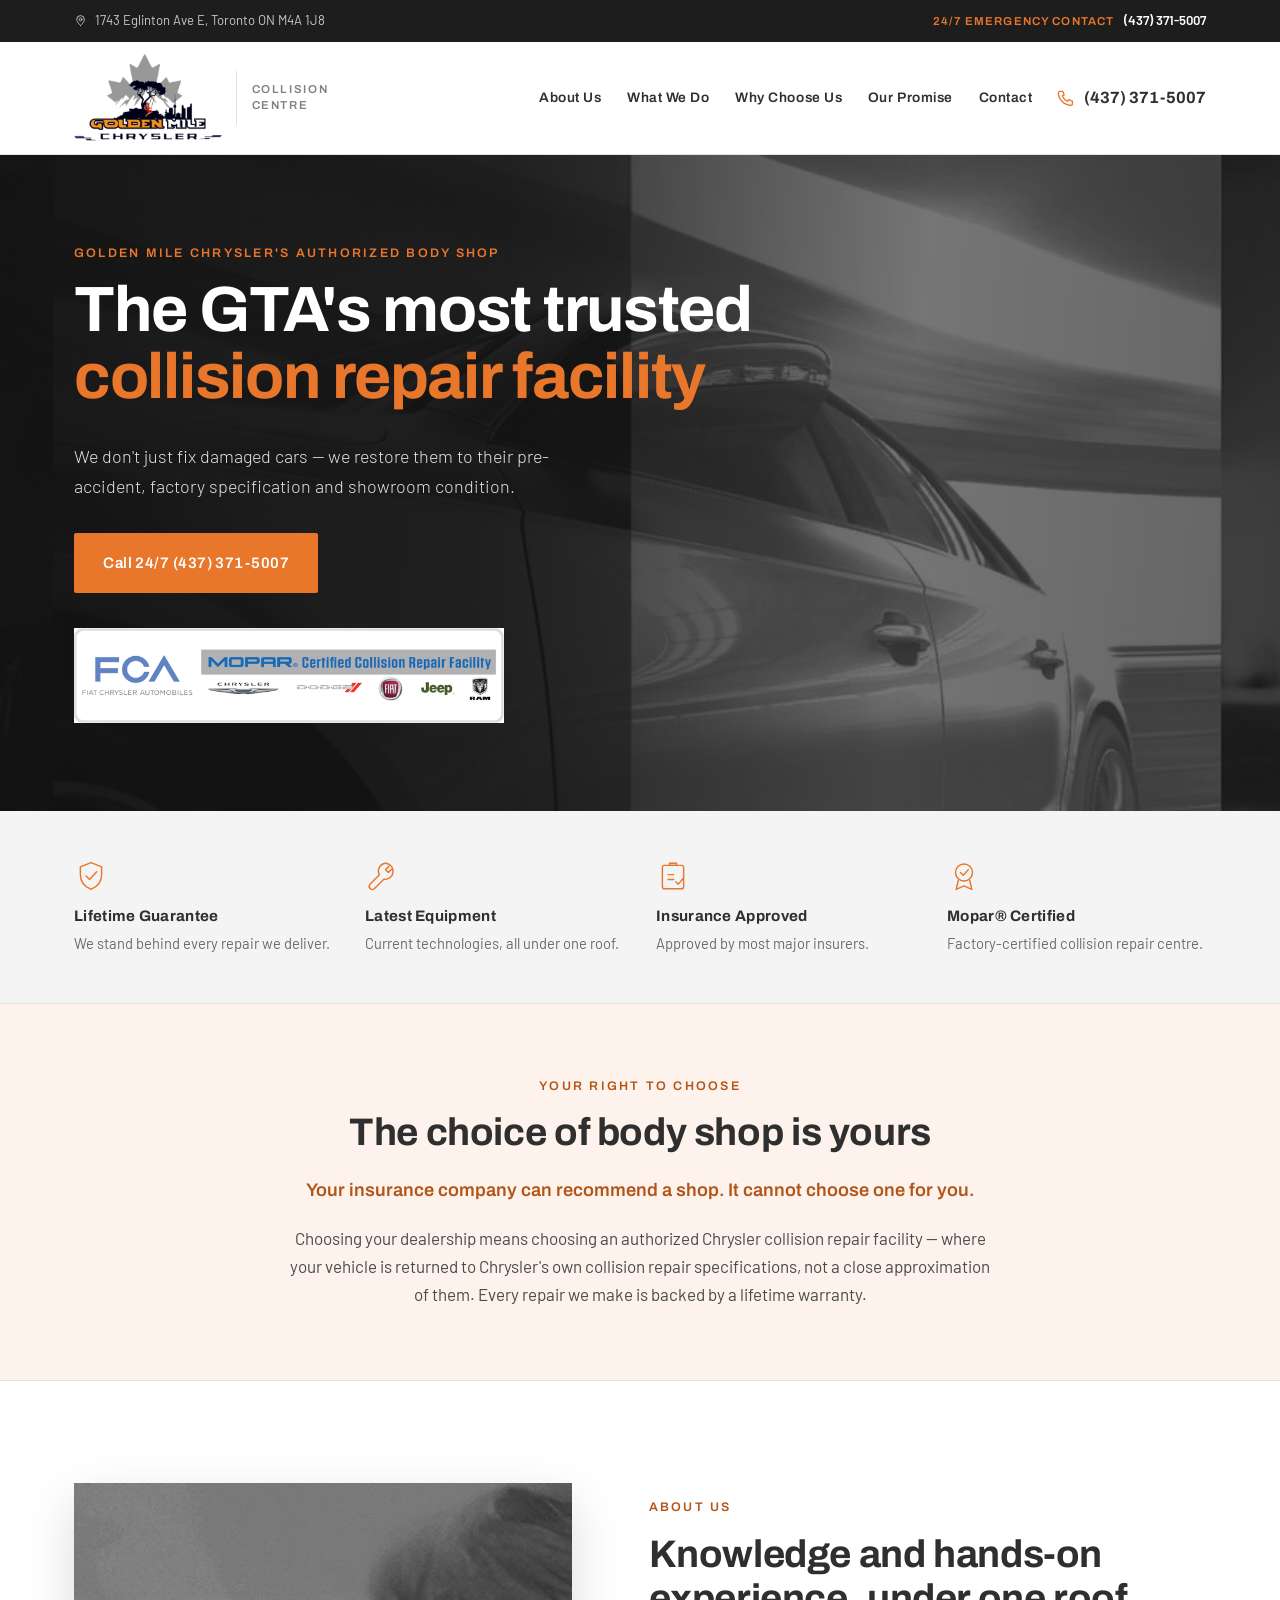
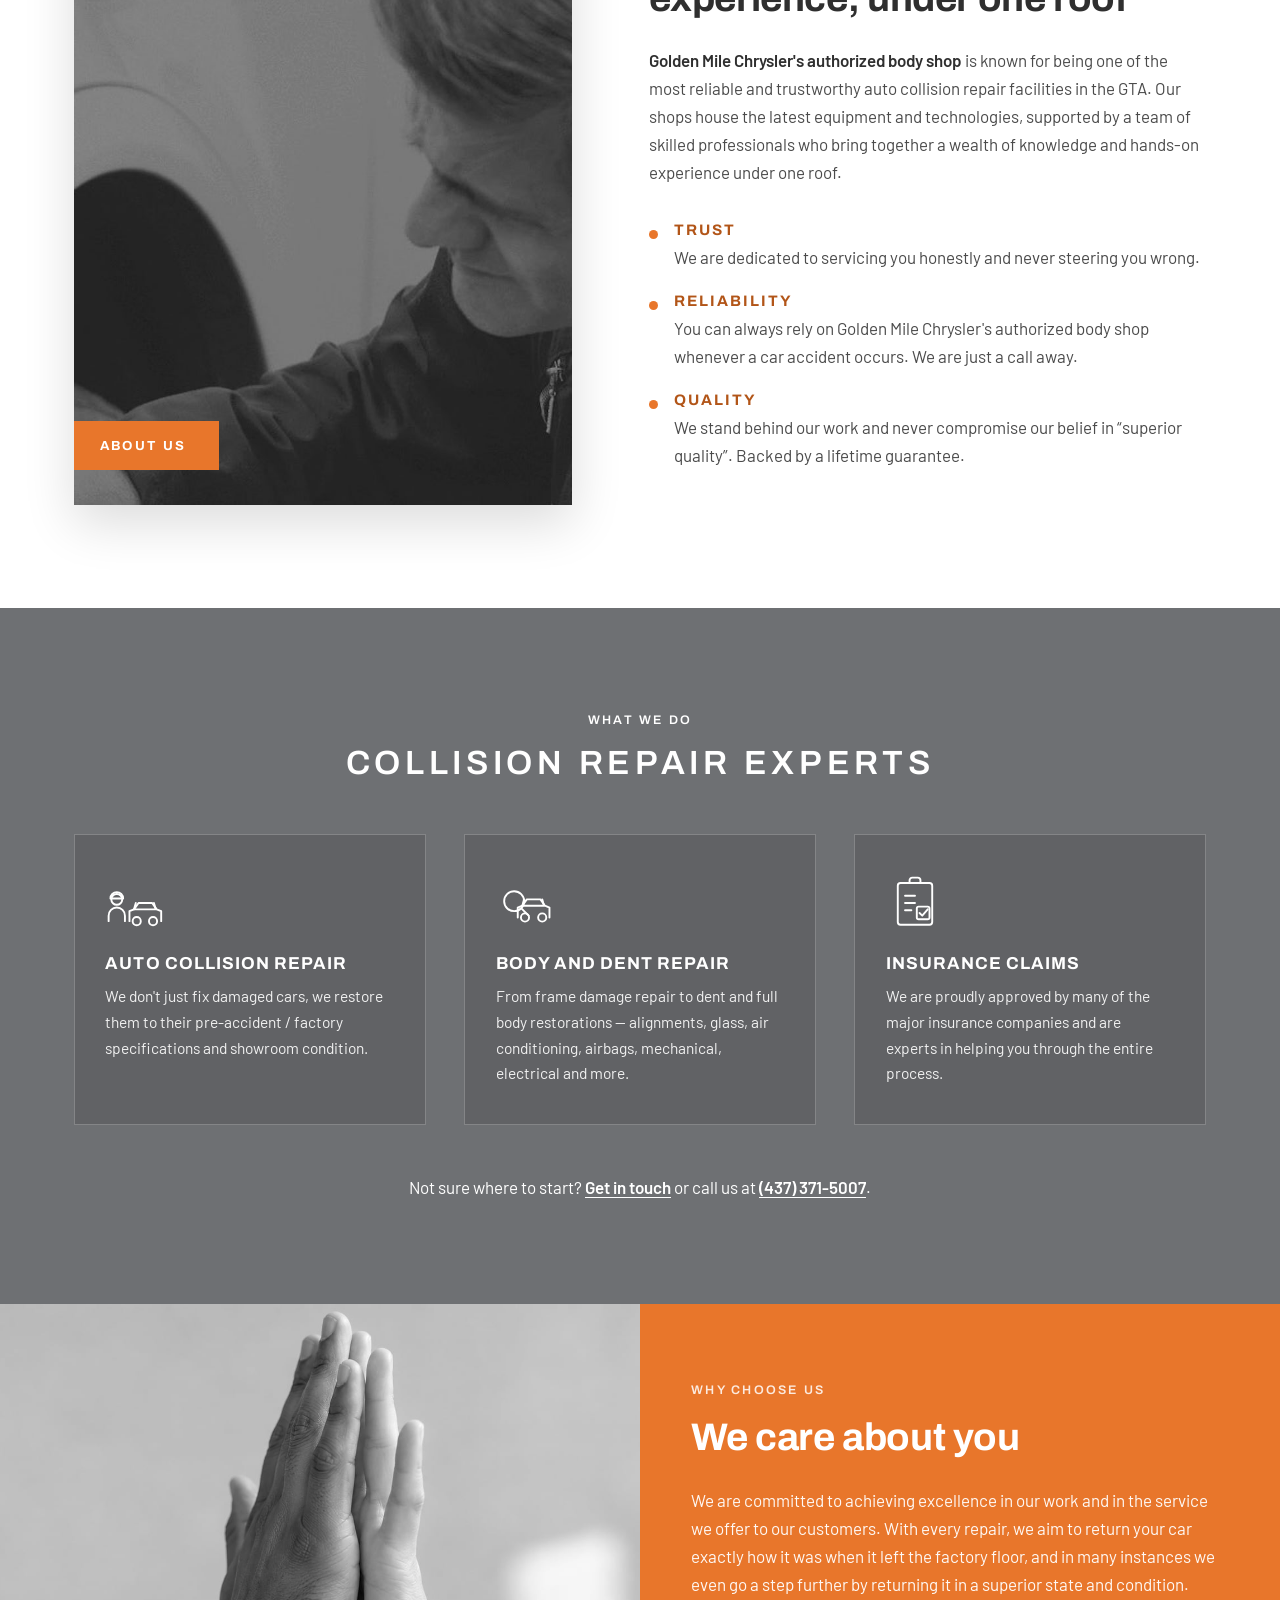
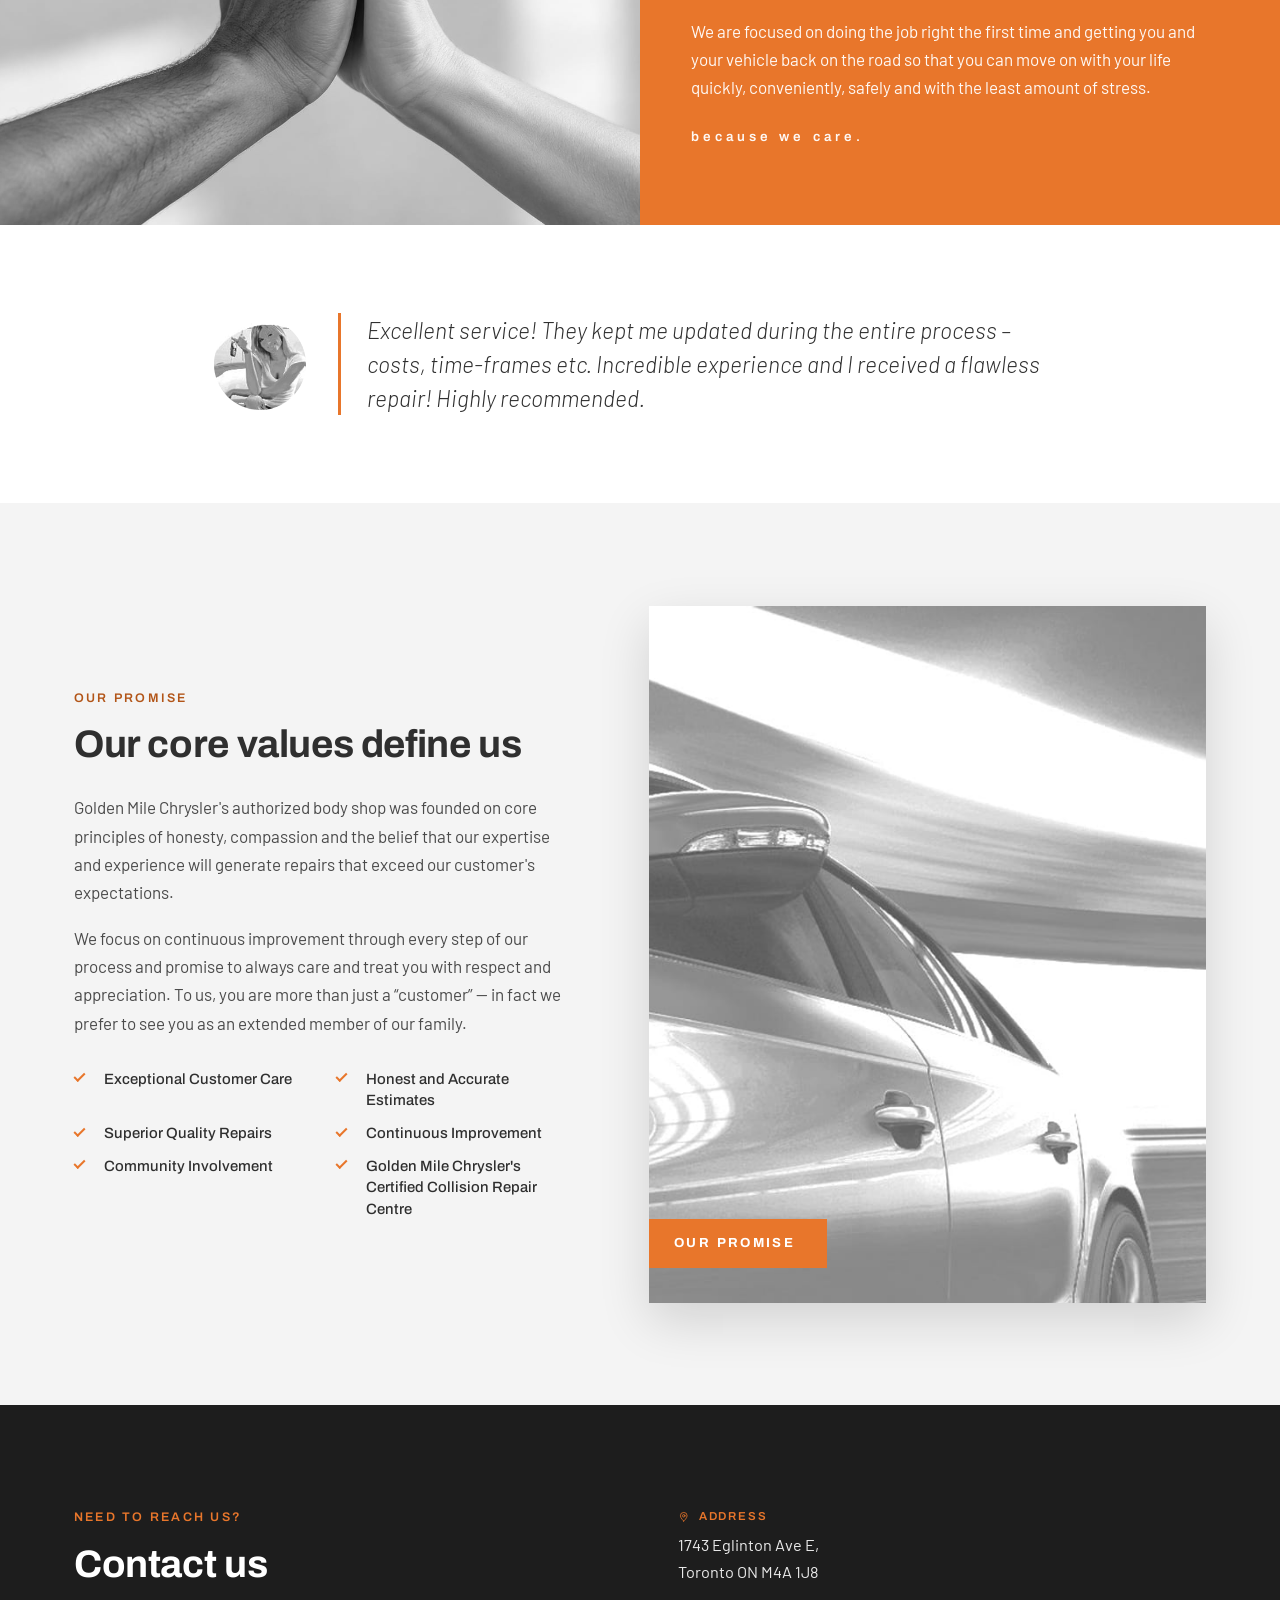
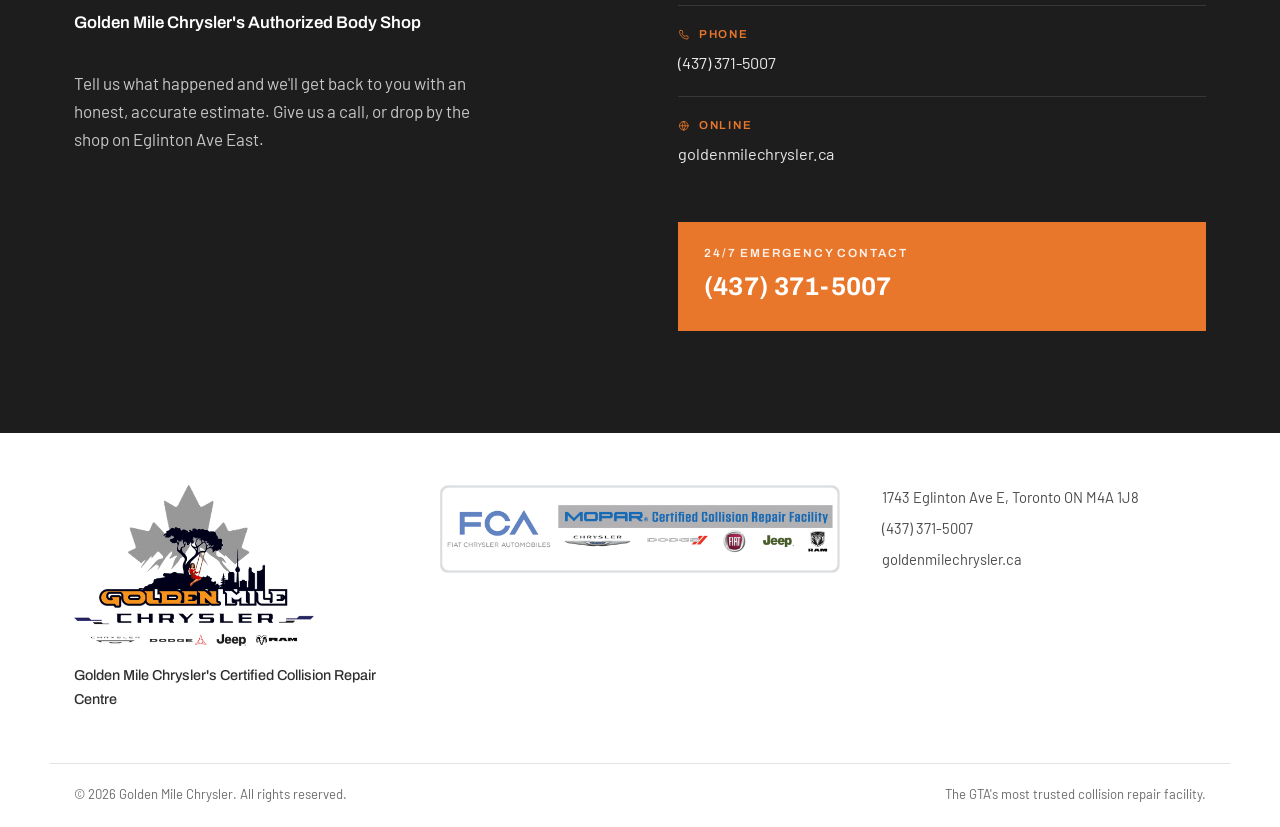
<file: index.html>
<!doctype html>
<html lang="en">
<head>
<meta charset="utf-8">
<meta name="viewport" content="width=device-width, initial-scale=1">
<title>Collision Centre | Golden Mile Chrysler's Authorized Body Shop</title>
<meta name="description" content="Golden Mile Chrysler's authorized body shop — the GTA's most trusted collision repair facility. Mopar Certified. Auto collision repair, body and dent repair and insurance claims, backed by a lifetime guarantee.">
<link rel="icon" href="data:image/svg+xml,%3Csvg xmlns='http://www.w3.org/2000/svg' viewBox='0 0 32 32'%3E%3Crect width='32' height='32' fill='%23e8762b'/%3E%3Ctext x='16' y='23' font-family='Arial,Helvetica,sans-serif' font-size='18' font-weight='bold' fill='%23fff' text-anchor='middle'%3EG%3C/text%3E%3C/svg%3E">
<link rel="preconnect" href="https://fonts.googleapis.com">
<link rel="preconnect" href="https://fonts.gstatic.com" crossorigin>
<link href="https://fonts.googleapis.com/css2?family=Archivo:wght@500;600;700&family=Barlow:wght@300;400;500;600&display=swap" rel="stylesheet">
<link rel="stylesheet" href="styles.css">
</head>
<body>

<a class="skip" href="#main">Skip to content</a>

<!-- ================= UTILITY BAR ================= -->
<div class="utility">
  <div class="wrap utility__inner">
    <p class="utility__addr">
      <svg class="i" viewBox="0 0 24 24" aria-hidden="true"><path d="M12 21s7-6.2 7-11a7 7 0 1 0-14 0c0 4.8 7 11 7 11z"/><circle cx="12" cy="10" r="2.6"/></svg>
      1743 Eglinton Ave E, Toronto ON M4A 1J8
    </p>
    <p class="utility__emg">
      <span class="utility__label">24/7 Emergency Contact</span>
      <a href="tel:+14373715007">(437) 371-5007</a>
    </p>
  </div>
</div>

<!-- ================= HEADER ================= -->
<header class="header">
  <div class="wrap header__inner">
    <a class="brand" href="#main">
      <img class="brand__logo" src="assets/logo-gmc.png" alt="Golden Mile Chrysler" width="420" height="250">
      <span class="brand__rule" aria-hidden="true"></span>
      <span class="brand__unit">Collision<br>Centre</span>
    </a>

    <input type="checkbox" id="navtoggle" class="navtoggle">
    <label for="navtoggle" class="burger" aria-label="Toggle navigation">
      <span></span><span></span><span></span>
    </label>

    <nav class="nav" aria-label="Primary">
      <a href="#about">About Us</a>
      <a href="#services">What We Do</a>
      <a href="#care">Why Choose Us</a>
      <a href="#promise">Our Promise</a>
      <a href="#contact">Contact</a>
    </nav>

    <a class="header__tel" href="tel:+14373715007">
      <svg class="i" viewBox="0 0 24 24" aria-hidden="true"><path d="M5 3h3.6l1.8 4.5-2.3 1.6a12.5 12.5 0 0 0 6.8 6.8l1.6-2.3L21 15.4V19a2 2 0 0 1-2.2 2A16.8 16.8 0 0 1 3 5.2 2 2 0 0 1 5 3z"/></svg>
      <span>(437) 371-5007</span>
    </a>
  </div>
</header>

<main id="main">

<!-- ================= HERO ================= -->
<section class="hero">
  <img class="hero__img" src="assets/hero-collage.jpg" alt="Collision repair technicians inspecting panel damage and a repaired vehicle on the road" width="2400" height="440">
  <div class="hero__scrim"></div>
  <div class="wrap hero__inner">
    <p class="eyebrow eyebrow--light">Golden Mile Chrysler's Authorized Body Shop</p>
    <h1 class="hero__title">The GTA's most trusted<br><span>collision repair facility</span></h1>
    <p class="hero__lede">We don't just fix damaged cars &mdash; we restore them to their pre-accident, factory specification and showroom condition.</p>
    <div class="hero__actions">
      <a class="btn btn--primary" href="tel:+14373715007">Call 24/7 (437) 371-5007</a>
    </div>
    <p class="hero__cert"><img src="assets/mopar-certified.png" alt="FCA &mdash; Mopar&reg; Certified Collision Repair Facility (Chrysler, Dodge, Fiat, Jeep, Ram)" width="1400" height="310"></p>
  </div>
</section>

<!-- ================= TRUST STRIP ================= -->
<section class="trust" aria-label="Why customers choose us">
  <div class="wrap trust__grid">
    <div class="trust__item">
      <svg class="trust__i" viewBox="0 0 48 48" aria-hidden="true"><path d="M24 5l15 6v11c0 10-6.4 17.4-15 21-8.6-3.6-15-11-15-21V11z"/><path d="M17 24l5 5 10-11"/></svg>
      <h3>Lifetime Guarantee</h3>
      <p>We stand behind every repair we deliver.</p>
    </div>
    <div class="trust__item">
      <svg class="trust__i" viewBox="0 0 48 48" aria-hidden="true"><path d="M30 6a11 11 0 0 0-9.6 16.4L7 35.8a4.4 4.4 0 0 0 6.2 6.2l13.4-13.4A11 11 0 1 0 30 6z"/><path d="M34 10l-5 5 4 4 5-5"/></svg>
      <h3>Latest Equipment</h3>
      <p>Current technologies, all under one roof.</p>
    </div>
    <div class="trust__item">
      <svg class="trust__i" viewBox="0 0 48 48" aria-hidden="true"><rect x="9" y="9" width="30" height="33" rx="3"/><path d="M19 9V6h10v3z"/><path d="M17 22h8M17 29h8"/><path d="M28 32l3.5 3.5L38 28"/></svg>
      <h3>Insurance Approved</h3>
      <p>Approved by most major insurers.</p>
    </div>
    <div class="trust__item">
      <svg class="trust__i" viewBox="0 0 48 48" aria-hidden="true"><circle cx="24" cy="19" r="12"/><path d="M19 19l4 4 7-8"/><path d="M16 30l-3 13 11-5 11 5-3-13"/></svg>
      <h3>Mopar&reg; Certified</h3>
      <p>Factory-certified collision repair centre.</p>
    </div>
  </div>
</section>

<!-- ================= RIGHT TO CHOOSE ================= -->
<section class="choice" aria-labelledby="choice-h">
  <div class="wrap choice__inner">
    <p class="eyebrow">Your right to choose</p>
    <h2 id="choice-h">The choice of body shop is yours</h2>
    <p class="choice__lead">Your insurance company can recommend a shop. It cannot choose one for you.</p>
    <p>Choosing your dealership means choosing an authorized Chrysler collision repair facility &mdash; where your vehicle is returned to Chrysler's own collision repair specifications, not a close approximation of them. Every repair we make is backed by a lifetime warranty.</p>
  </div>
</section>

<!-- ================= ABOUT ================= -->
<section class="section" id="about">
  <div class="wrap split">
    <div class="split__media">
      <img src="assets/about-shop.jpg" alt="A body shop technician closely inspecting a repaired vehicle panel" width="760" height="950" loading="lazy">
      <span class="tag">About Us</span>
    </div>
    <div class="split__body">
      <p class="eyebrow">About Us</p>
      <h2>Knowledge and hands-on experience, under one roof</h2>
      <p class="lead"><strong>Golden Mile Chrysler's authorized body shop</strong> is known for being one of the most reliable and trustworthy auto collision repair facilities in the GTA. Our shops house the latest equipment and technologies, supported by a team of skilled professionals who bring together a wealth of knowledge and hands-on experience under one roof.</p>

      <ul class="pillars">
        <li>
          <h3>Trust</h3>
          <p>We are dedicated to servicing you honestly and never steering you wrong.</p>
        </li>
        <li>
          <h3>Reliability</h3>
          <p>You can always rely on Golden Mile Chrysler's authorized body shop whenever a car accident occurs. We are just a call away.</p>
        </li>
        <li>
          <h3>Quality</h3>
          <p>We stand behind our work and never compromise our belief in &ldquo;superior quality&rdquo;. Backed by a lifetime guarantee.</p>
        </li>
      </ul>
    </div>
  </div>
</section>

<!-- ================= SERVICES ================= -->
<section class="services" id="services">
  <div class="wrap">
    <p class="eyebrow eyebrow--light center">What We Do</p>
    <h2 class="services__title">Collision Repair Experts</h2>

    <div class="services__grid">
      <article class="svc">
        <svg class="svc__i" viewBox="0 0 64 64" aria-hidden="true">
          <circle cx="13" cy="28" r="6"/>
          <path d="M6 27h14a7 7 0 0 0-14 0z"/>
          <path d="M4 52v-6a9 9 0 0 1 18 0v6"/>
          <path d="M27 52V41l5-2 5-7h15l5 7 5 2v11"/>
          <circle cx="35" cy="52" r="4.5"/><circle cx="53" cy="52" r="4.5"/>
          <path d="M34 32l-2 7h24l-2-7"/>
        </svg>
        <h3>Auto Collision Repair</h3>
        <p>We don't just fix damaged cars, we restore them to their pre-accident / factory specifications and showroom condition.</p>
      </article>

      <article class="svc">
        <svg class="svc__i" viewBox="0 0 64 64" aria-hidden="true">
          <path d="M24 48V37l5-2 5-7h15l5 7 5 2v11"/>
          <circle cx="32" cy="48" r="4.5"/><circle cx="51" cy="48" r="4.5"/>
          <path d="M31 28l-2 7h24l-2-7"/>
          <circle cx="20" cy="30" r="11"/>
          <path d="M28 38l8 8"/>
        </svg>
        <h3>Body and Dent Repair</h3>
        <p>From frame damage repair to dent and full body restorations &mdash; alignments, glass, air conditioning, airbags, mechanical, electrical and more.</p>
      </article>

      <article class="svc">
        <svg class="svc__i" viewBox="0 0 64 64" aria-hidden="true">
          <rect x="13" y="10" width="38" height="46" rx="3"/>
          <path d="M26 10V7a3 3 0 0 1 3-3h6a3 3 0 0 1 3 3v3z"/>
          <path d="M21 24h11M21 32h11M21 40h7"/>
          <rect x="34" y="36" width="14" height="14" rx="2"/>
          <path d="M37 43l3 3 6-7"/>
        </svg>
        <h3>Insurance Claims</h3>
        <p>We are proudly approved by many of the major insurance companies and are experts in helping you through the entire process.</p>
      </article>
    </div>

    <p class="services__foot">Not sure where to start? <a href="#contact">Get in touch</a> or call us at <a href="tel:+14373715007">(437) 371-5007</a>.</p>
  </div>
</section>

<!-- ================= WE CARE ABOUT YOU ================= -->
<section class="care" id="care">
  <div class="care__media">
    <img src="assets/high-five.jpg" alt="Two people sharing a celebratory high-five" width="1400" height="933" loading="lazy">
  </div>
  <div class="care__panel">
    <div class="care__inner">
      <p class="eyebrow eyebrow--light">Why Choose Us</p>
      <h2>We care about you</h2>
      <p>We are committed to achieving excellence in our work and in the service we offer to our customers. With every repair, we aim to return your car exactly how it was when it left the factory floor, and in many instances we even go a step further by returning it in a superior state and condition.</p>
      <p>We are focused on doing the job right the first time and getting you and your vehicle back on the road so that you can move on with your life quickly, conveniently, safely and with the least amount of stress.</p>
      <p class="care__sig">because we care.</p>
    </div>
  </div>
</section>

<!-- ================= TESTIMONIAL ================= -->
<section class="quote">
  <div class="wrap quote__inner">
    <img class="quote__avatar" src="assets/testimonial.jpg" alt="" width="160" height="160" loading="lazy">
    <blockquote>
      <p>Excellent service! They kept me updated during the entire process &ndash; costs, time-frames etc. Incredible experience and I received a flawless repair! Highly recommended.</p>
    </blockquote>
  </div>
</section>

<!-- ================= OUR PROMISE ================= -->
<section class="section section--alt" id="promise">
  <div class="wrap split split--rev">
    <div class="split__media">
      <img src="assets/car-detail.jpg" alt="A finished vehicle returned to showroom condition" width="700" height="793" loading="lazy">
      <span class="tag">Our Promise</span>
    </div>
    <div class="split__body">
      <p class="eyebrow">Our Promise</p>
      <h2>Our core values define us</h2>
      <p>Golden Mile Chrysler's authorized body shop was founded on core principles of honesty, compassion and the belief that our expertise and experience will generate repairs that exceed our customer's expectations.</p>
      <p>We focus on continuous improvement through every step of our process and promise to always care and treat you with respect and appreciation. To us, you are more than just a &ldquo;customer&rdquo; &mdash; in fact we prefer to see you as an extended member of our family.</p>

      <ul class="values">
        <li>Exceptional Customer Care</li>
        <li>Honest and Accurate Estimates</li>
        <li>Superior Quality Repairs</li>
        <li>Continuous Improvement</li>
        <li>Community Involvement</li>
        <li>Golden Mile Chrysler's Certified Collision Repair Centre</li>
      </ul>
    </div>
  </div>
</section>

<!-- ================= CONTACT ================= -->
<section class="contact" id="contact">
  <div class="wrap contact__grid">

    <div class="contact__info">
      <p class="eyebrow eyebrow--light">Need to reach us?</p>
      <h2>Contact us</h2>
      <p class="contact__intro">Golden Mile Chrysler's Authorized Body Shop</p>
      <p class="contact__blurb">Tell us what happened and we'll get back to you with an honest, accurate estimate. Give us a call, or drop by the shop on Eglinton Ave East.</p>
    </div>

    <div class="contact__details">
      <dl class="contact__list">
        <div>
          <dt><svg class="i" viewBox="0 0 24 24" aria-hidden="true"><path d="M12 21s7-6.2 7-11a7 7 0 1 0-14 0c0 4.8 7 11 7 11z"/><circle cx="12" cy="10" r="2.6"/></svg> Address</dt>
          <dd><a href="https://maps.google.com/?q=1743+Eglinton+Ave+E,+Toronto+ON+M4A+1J8" target="_blank" rel="noopener">1743 Eglinton Ave E,<br>Toronto ON M4A 1J8</a></dd>
        </div>
        <div>
          <dt><svg class="i" viewBox="0 0 24 24" aria-hidden="true"><path d="M5 3h3.6l1.8 4.5-2.3 1.6a12.5 12.5 0 0 0 6.8 6.8l1.6-2.3L21 15.4V19a2 2 0 0 1-2.2 2A16.8 16.8 0 0 1 3 5.2 2 2 0 0 1 5 3z"/></svg> Phone</dt>
          <dd><a href="tel:+14373715007">(437) 371-5007</a></dd>
        </div>
        <div>
          <dt><svg class="i" viewBox="0 0 24 24" aria-hidden="true"><circle cx="12" cy="12" r="9"/><path d="M3 12h18M12 3a15 15 0 0 1 0 18M12 3a15 15 0 0 0 0 18"/></svg> Online</dt>
          <dd><a href="https://goldenmilechrysler.ca" target="_blank" rel="noopener">goldenmilechrysler.ca</a></dd>
        </div>
      </dl>

      <div class="emergency">
        <p class="emergency__label">24/7 Emergency Contact</p>
        <a class="emergency__tel" href="tel:+14373715007">(437) 371-5007</a>
      </div>
    </div>


  </div>
</section>

</main>

<!-- ================= FOOTER ================= -->
<footer class="footer">
  <div class="wrap footer__inner">
    <div class="footer__brand">
      <div class="footer__logo">
        <img src="assets/logo-gmc-full.png" alt="Golden Mile Chrysler &mdash; Chrysler, Dodge, Jeep and Ram" width="460" height="310">
      </div>
      <p class="footer__tagline">Golden Mile Chrysler's Certified Collision Repair Centre</p>
    </div>

    <div class="footer__cert">
      <img class="mopar" src="assets/mopar-certified.png" alt="FCA &mdash; Mopar&reg; Certified Collision Repair Facility (Chrysler, Dodge, Fiat, Jeep, Ram)" width="1400" height="310">
    </div>

    <div class="footer__contact">
      <p><a href="https://maps.google.com/?q=1743+Eglinton+Ave+E,+Toronto+ON+M4A+1J8" target="_blank" rel="noopener">1743 Eglinton Ave E, Toronto ON M4A 1J8</a></p>
      <p><a href="tel:+14373715007">(437) 371-5007</a></p>
      <p><a href="https://goldenmilechrysler.ca" target="_blank" rel="noopener">goldenmilechrysler.ca</a></p>
    </div>
  </div>
  <div class="wrap footer__bar">
    <p>&copy; <span id="yr">2026</span> Golden Mile Chrysler. All rights reserved.</p>
    <p>The GTA's most trusted collision repair facility.</p>
  </div>
</footer>

<script>
  document.getElementById('yr').textContent = new Date().getFullYear();
  document.querySelectorAll('.nav a').forEach(function (a) {
    a.addEventListener('click', function () {
      document.getElementById('navtoggle').checked = false;
    });
  });
</script>
</body>
</html>
</file>
<file: styles.css>
/* ==========================================================================
   Golden Mile Chrysler — Collision Centre
   Palette and type taken from the "Number 7 Repair" brochure (G1815, GREY)
   ========================================================================== */

:root {
  /* Brand — orange sampled from the brochure artwork (CMYK 6/69/100/0) */
  --orange:        #e8762b;   /* brochure orange — fills, bars, buttons */
  --orange-dark:   #cf6420;   /* button hover */
  --orange-text:   #b25518;   /* darker tint for ORANGE TEXT on light backgrounds,
                                 so small type clears WCAG AA (4.5:1) */
  --orange-tint:   #fdf3ec;

  /* Surfaces that carry WHITE text on orange (buttons, the "We care about you"
     panel, the section tags, the emergency box). The brochure orange gives
     white text 2.98:1, which is below WCAG AA. Set this to #b25518 to make
     every one of those surfaces compliant in a single edit; left at the
     brochure orange by default for print fidelity. */
  --orange-fill:   var(--orange);

  /* Greys from the brochure panels */
  --ink:           #2f2f2f;
  --ink-deep:      #1d1d1d;
  --grey-panel:    #808285;   /* the mid-grey column */
  --grey-panel-dk: #6e7073;
  --body:          #4b4b4b;
  --muted:         #6b6b6b;
  --line:          #e2e2e2;
  --surface:       #f4f4f4;
  --white:         #ffffff;

  --wrap:          1180px;
  --radius:        2px;        /* the brochure is hard-edged — keep it square */
  --shadow:        0 2px 10px rgba(0,0,0,.06);
  --shadow-lg:     0 18px 48px rgba(0,0,0,.14);

  --ff-display: 'Archivo', 'Segoe UI', Helvetica, Arial, sans-serif;
  --ff-body:    'Barlow', 'Segoe UI', Helvetica, Arial, sans-serif;
}

/* --------------------------------------------------------------- reset -- */
*, *::before, *::after { box-sizing: border-box; }

html { -webkit-text-size-adjust: 100%; scroll-behavior: smooth; }

body {
  margin: 0;
  background: var(--white);
  color: var(--body);
  font-family: var(--ff-body);
  font-size: 17px;
  font-weight: 400;
  line-height: 1.65;
  -webkit-font-smoothing: antialiased;
}

img { max-width: 100%; display: block; height: auto; }

h1, h2, h3 {
  font-family: var(--ff-display);
  color: var(--ink);
  line-height: 1.15;
  margin: 0 0 .6em;
  font-weight: 700;
  letter-spacing: -.01em;
}

h2 { font-size: clamp(1.75rem, 3.2vw, 2.4rem); }
h3 { font-size: 1.1rem; }

p { margin: 0 0 1.1em; }

a { color: var(--orange-text); text-decoration: none; }
a:hover { text-decoration: underline; }

:focus-visible {
  outline: 3px solid var(--orange);
  outline-offset: 3px;
}

.skip {
  position: absolute; left: -9999px;
  background: var(--orange-fill); color: #fff;
  padding: .7rem 1.1rem; z-index: 999; font-weight: 600;
}
.skip:focus { left: 1rem; top: 1rem; }

.wrap {
  width: 100%;
  max-width: var(--wrap);
  margin-inline: auto;
  padding-inline: 24px;
}

/* shared small inline icon */
.i {
  width: 1em; height: 1em;
  flex: none;
  fill: none;
  stroke: currentColor;
  stroke-width: 1.7;
  stroke-linecap: round;
  stroke-linejoin: round;
}

/* ------------------------------------------------------------- eyebrow -- */
.eyebrow {
  font-family: var(--ff-display);
  font-size: .78rem;
  font-weight: 600;
  letter-spacing: .18em;
  text-transform: uppercase;
  color: var(--orange-text);
  margin: 0 0 .85rem;
}
.eyebrow--light { color: var(--orange); }
.eyebrow.center { text-align: center; }

/* -------------------------------------------------------------- button -- */
.btn {
  display: inline-flex;
  align-items: center;
  justify-content: center;
  gap: .5rem;
  font-family: var(--ff-display);
  font-size: .95rem;
  font-weight: 600;
  letter-spacing: .03em;
  padding: .95rem 1.7rem;
  border: 2px solid transparent;
  border-radius: var(--radius);
  cursor: pointer;
  transition: background-color .18s ease, color .18s ease, border-color .18s ease, transform .18s ease;
  text-decoration: none;
}
.btn:hover { text-decoration: none; transform: translateY(-1px); }

.btn--primary { background: var(--orange-fill); border-color: var(--orange-fill); color: #fff; }
.btn--primary:hover { background: var(--orange-dark); border-color: var(--orange-dark); }

.btn--block { width: 100%; }

/* ================================================= utility bar ========== */
.utility {
  background: var(--ink-deep);
  color: #c9c9c9;
  font-size: .82rem;
}
.utility__inner {
  display: flex;
  flex-wrap: wrap;
  gap: .4rem 1.5rem;
  align-items: center;
  justify-content: space-between;
  min-height: 42px;
  padding-block: .4rem;
}
.utility p { margin: 0; }
.utility__addr { display: flex; align-items: center; gap: .5rem; }
.utility__emg { display: flex; align-items: center; gap: .6rem; }
.utility__label {
  font-family: var(--ff-display);
  font-weight: 600;
  letter-spacing: .1em;
  text-transform: uppercase;
  font-size: .72rem;
  color: var(--orange);
}
.utility__emg a { color: #fff; font-weight: 600; }

/* ====================================================== header ========== */
.header {
  position: sticky;
  top: 0;
  z-index: 100;
  background: #fff;
  border-bottom: 1px solid var(--line);
}
.header__inner {
  display: flex;
  align-items: center;
  gap: 1.5rem;
  min-height: 112px;
}

/* brand lockup — Golden Mile Chrysler artwork, background keyed out */
.brand {
  display: flex;
  align-items: center;
  gap: .9rem;
  color: var(--ink);
  text-decoration: none;
  margin-right: auto;
}
.brand:hover { text-decoration: none; }
.brand__logo {
  height: 88px;
  width: auto;
  flex: none;
}
.brand__rule { width: 1px; height: 54px; background: var(--line); }
.brand__unit {
  font-family: var(--ff-display);
  font-size: .72rem;
  font-weight: 600;
  letter-spacing: .14em;
  text-transform: uppercase;
  color: var(--grey-panel);
  line-height: 1.35;
}

.nav { display: flex; align-items: center; gap: 1.6rem; }
.nav > a {
  font-family: var(--ff-display);
  font-size: .86rem;
  font-weight: 600;
  letter-spacing: .04em;
  color: var(--ink);
  position: relative;
  padding-block: .4rem;
}
.nav > a:not(.btn):hover { color: var(--orange); text-decoration: none; }
.nav > a:not(.btn)::after {
  content: "";
  position: absolute;
  left: 0; right: 0; bottom: 0;
  height: 2px;
  background: var(--orange);
  transform: scaleX(0);
  transform-origin: left;
  transition: transform .18s ease;
}
.nav > a:not(.btn):hover::after { transform: scaleX(1); }


.header__tel {
  display: flex;
  align-items: center;
  gap: .55rem;
  font-family: var(--ff-display);
  font-weight: 700;
  font-size: 1.02rem;
  color: var(--ink);
  white-space: nowrap;
}
.header__tel .i { color: var(--orange); width: 1.15em; height: 1.15em; }
.header__tel:hover { color: var(--orange); text-decoration: none; }

/* The toggle stays in the accessibility tree (and focusable) rather than
   display:none, so the menu can be opened from the keyboard. */
.navtoggle {
  position: absolute;
  width: 1px; height: 1px;
  margin: -1px; padding: 0;
  overflow: hidden; clip: rect(0 0 0 0);
  white-space: nowrap; border: 0;
}
.burger { display: none; }
.navtoggle:focus-visible + .burger {
  outline: 3px solid var(--orange);
  outline-offset: 2px;
}

/* ======================================================== hero ========== */
.hero {
  position: relative;
  min-height: 560px;
  display: flex;
  align-items: center;
  background: var(--ink-deep);
  overflow: hidden;
}
.hero__img {
  position: absolute;
  inset: 0;
  width: 100%;
  height: 100%;
  object-fit: cover;
  object-position: center 40%;
}
/* Two layers: a flat wash to even out the brochure collage's panel seams,
   plus a left-weighted gradient so the headline always has contrast. */
.hero__scrim {
  position: absolute;
  inset: 0;
  background:
    linear-gradient(95deg, rgba(17,17,17,.92) 0%, rgba(17,17,17,.82) 38%, rgba(17,17,17,.46) 70%, rgba(17,17,17,.56) 100%),
    linear-gradient(0deg, rgba(17,17,17,.22), rgba(17,17,17,.22));
}
.hero__inner {
  position: relative;
  padding-block: 5.5rem;
  max-width: calc(var(--wrap) + 0px);
}
.hero__title {
  color: #fff;
  font-size: clamp(2.3rem, 5.6vw, 4rem);
  line-height: 1.04;
  letter-spacing: -.02em;
  max-width: 21ch;
  margin-bottom: .5em;
}
.hero__title span { color: var(--orange); }
.hero__lede {
  color: rgba(255,255,255,.88);
  font-size: 1.12rem;
  font-weight: 300;
  max-width: 54ch;
  margin-bottom: 2rem;
}
.hero__actions { display: flex; flex-wrap: wrap; gap: .85rem; }
.hero__cert { margin: 2.2rem 0 0; }
.hero__cert img {
  display: block;
  width: 100%;
  max-width: 430px;
  height: auto;
}

/* ======================================================= trust ========== */
.trust {
  background: var(--surface);
  border-bottom: 1px solid var(--line);
}
.trust__grid {
  display: grid;
  grid-template-columns: repeat(4, 1fr);
  gap: 2rem;
  padding-block: 3rem;
}
.trust__item h3 {
  font-size: .95rem;
  letter-spacing: .02em;
  margin: 0 0 .35rem;
}
.trust__item p { margin: 0; font-size: .92rem; color: var(--muted); }
.trust__i {
  width: 34px; height: 34px;
  display: block;
  margin-bottom: .9rem;
  fill: none;
  stroke: var(--orange);
  stroke-width: 2;
  stroke-linecap: round;
  stroke-linejoin: round;
}

/* ===================================================== sections ========= */
/* ================================================= right to choose ====== */
/* Sits between the trust strip and About. Orange tint rather than a full
   orange fill, so it carries weight without competing with the "We care
   about you" panel further down. */
.choice {
  background: var(--orange-tint);
  border-bottom: 1px solid #f0ddcd;
  padding-block: clamp(3rem, 6vw, 4.5rem);
}
.choice__inner { max-width: 760px; margin-inline: auto; text-align: center; }
.choice h2 { margin-bottom: .55em; }
.choice__lead {
  font-family: var(--ff-display);
  font-weight: 600;
  font-size: 1.14rem;
  color: var(--orange-text);
  margin-bottom: 1em;
}
.choice p:last-child { margin-bottom: 0; }

.section { padding-block: clamp(4rem, 8vw, 6.5rem); }
.section--alt { background: var(--surface); }

.split {
  display: grid;
  grid-template-columns: minmax(0, 1fr) minmax(0, 1.12fr);
  gap: clamp(2.5rem, 6vw, 5rem);
  align-items: center;
}
.split--rev .split__media { order: 2; }

.split__media { position: relative; }
.split__media img {
  width: 100%;
  aspect-ratio: 4 / 5;
  object-fit: cover;
  object-position: center;
  box-shadow: var(--shadow-lg);
}
.tag {
  position: absolute;
  left: 0;
  bottom: 2.2rem;
  background: var(--orange-fill);
  color: #fff;
  font-family: var(--ff-display);
  font-size: .82rem;
  font-weight: 700;
  letter-spacing: .18em;
  text-transform: uppercase;
  padding: .85rem 2rem .85rem 1.6rem;
}

.split__body h2 { margin-bottom: .7em; }
.lead { font-size: 1.06rem; }
.lead strong { color: var(--ink); font-weight: 600; }

/* TRUST / RELIABILITY / QUALITY */
.pillars { list-style: none; margin: 2.2rem 0 0; padding: 0; }
.pillars li {
  position: relative;
  padding-left: 1.6rem;
  margin-bottom: 1.4rem;
}
.pillars li::before {
  content: "";
  position: absolute;
  left: 0;
  top: .5rem;
  width: 9px; height: 9px;
  border-radius: 50%;
  background: var(--orange);
}
.pillars h3 {
  font-size: .95rem;
  letter-spacing: .13em;
  text-transform: uppercase;
  color: var(--orange-text);
  margin: 0 0 .2rem;
}
.pillars p { margin: 0; }

/* ===================================================== services ======== */
.services {
  background: var(--grey-panel-dk);
  color: #fff;
  padding-block: clamp(4rem, 8vw, 6.5rem);
}
.services .eyebrow { color: #fff; }
.services__title {
  color: #fff;
  text-align: center;
  font-size: clamp(1.6rem, 3vw, 2.1rem);
  letter-spacing: .14em;
  text-transform: uppercase;
  font-weight: 600;
  margin-bottom: 3.2rem;
}
.services__grid {
  display: grid;
  grid-template-columns: repeat(3, 1fr);
  gap: 2.4rem;
}
.svc {
  background: rgba(0,0,0,.12);
  border: 1px solid rgba(255,255,255,.22);
  padding: 2.4rem 1.9rem;
  transition: background-color .2s ease, transform .2s ease;
}
.svc:hover { background: rgba(0,0,0,.2); transform: translateY(-3px); }
.svc__i {
  width: 58px; height: 58px;
  display: block;
  margin-bottom: 1.4rem;
  fill: none;
  stroke: #fff;
  stroke-width: 2.1;
  stroke-linecap: round;
  stroke-linejoin: round;
}
.svc h3 {
  color: #fff;
  font-size: 1.08rem;
  letter-spacing: .06em;
  text-transform: uppercase;
  margin-bottom: .6rem;
}
.svc p { color: #f1f1f1; margin: 0; font-size: .97rem; }

.services__foot {
  text-align: center;
  margin: 3rem 0 0;
  color: #fff;
}
.services__foot a { color: #fff; font-weight: 600; text-decoration: underline; text-underline-offset: 3px; }

/* ================================================ we care about you ===== */
.care {
  display: grid;
  grid-template-columns: 1fr 1fr;
  align-items: stretch;
}
.care__media { position: relative; min-height: 420px; }
.care__media img {
  position: absolute;
  inset: 0;
  width: 100%; height: 100%;
  object-fit: cover;
  /* At current proportions this box crops the sides, not the top, so the hands
     are fully in frame. The upward bias only matters if the orange panel beside
     it ever grows taller than the image. */
  object-position: center 22%;
}
.care__panel {
  background: var(--orange-fill);
  color: #fff;
  display: flex;
  align-items: center;
  padding: clamp(3rem, 6vw, 5rem) clamp(1.5rem, 4vw, 4rem);
}
.care__inner { max-width: 54ch; }
.care__panel .eyebrow { color: rgba(255,255,255,.85); }
.care__panel h2 { color: #fff; margin-bottom: .7em; }
.care__panel p { color: rgba(255,255,255,.95); }
.care__sig {
  margin: 1.6rem 0 0;
  font-family: var(--ff-display);
  font-size: .84rem;
  font-weight: 600;
  letter-spacing: .3em;
  text-transform: lowercase;
  color: #fff;
}

/* ===================================================== testimonial ====== */
.quote { background: #fff; padding-block: clamp(3.5rem, 7vw, 5.5rem); }
.quote__inner {
  display: flex;
  align-items: center;
  gap: 2rem;
  max-width: 900px;
}
.quote__avatar {
  width: 92px; height: 92px;
  border-radius: 50%;
  object-fit: cover;
  flex: none;
  filter: grayscale(1);
}
.quote blockquote { margin: 0; }
.quote blockquote p {
  margin: 0;
  font-size: clamp(1.1rem, 2.1vw, 1.42rem);
  font-weight: 300;
  font-style: italic;
  line-height: 1.5;
  color: var(--ink);
  border-left: 3px solid var(--orange);
  padding-left: 1.6rem;
}

/* ======================================================== values ======== */
.values {
  list-style: none;
  margin: 2rem 0 0;
  padding: 0;
  display: grid;
  grid-template-columns: repeat(2, minmax(0, 1fr));
  gap: .7rem 1.6rem;
}
.values li {
  position: relative;
  padding-left: 1.9rem;
  font-family: var(--ff-display);
  font-size: .93rem;
  font-weight: 500;
  color: var(--ink);
  line-height: 1.45;
}
.values li::before {
  content: "";
  position: absolute;
  left: 0; top: .32em;
  width: 11px; height: 6px;
  border-left: 2px solid var(--orange);
  border-bottom: 2px solid var(--orange);
  transform: rotate(-45deg);
}

/* ======================================================= contact ======== */
.contact {
  background: var(--ink-deep);
  color: #d4d4d4;
  padding-block: clamp(4rem, 8vw, 6.5rem);
}
.contact__grid {
  display: grid;
  grid-template-columns: minmax(0, 1fr) minmax(0, 1fr);
  gap: clamp(2.5rem, 6vw, 5rem);
  align-items: start;
}
.contact__blurb { color: #c6c6c6; max-width: 42ch; margin: 0; }
.contact h2 { color: #fff; }
.contact__intro {
  font-family: var(--ff-display);
  font-weight: 600;
  color: #fff;
  font-size: 1.05rem;
  margin-bottom: 2rem;
}

.contact__list { margin: 0; }
.contact__list > div {
  padding: 1.2rem 0;
  border-top: 1px solid rgba(255,255,255,.12);
}
.contact__list > div:first-child { border-top: 0; padding-top: 0; }
.contact__list dt {
  display: flex;
  align-items: center;
  gap: .55rem;
  font-family: var(--ff-display);
  font-size: .72rem;
  font-weight: 600;
  letter-spacing: .16em;
  text-transform: uppercase;
  color: var(--orange);
  margin-bottom: .35rem;
}
.contact__list dd { margin: 0; font-size: 1.02rem; color: #e9e9e9; }
.contact__list dd a { color: #e9e9e9; }
.contact__list dd a:hover { color: var(--orange); }

.emergency {
  margin-top: 2.2rem;
  background: var(--orange-fill);
  padding: 1.4rem 1.6rem;
}
.emergency__label {
  margin: 0 0 .15rem;
  font-family: var(--ff-display);
  font-size: .74rem;
  font-weight: 600;
  letter-spacing: .16em;
  text-transform: uppercase;
  color: rgba(255,255,255,.9);
}
.emergency__tel {
  font-family: var(--ff-display);
  font-size: 1.6rem;
  font-weight: 700;
  color: #fff;
  letter-spacing: .01em;
}
.emergency__tel:hover { text-decoration: none; opacity: .9; }

/* ======================================================== footer ======== */
.footer { background: var(--white); color: var(--muted); font-size: .92rem; }
.footer__inner {
  display: grid;
  grid-template-columns: 1fr 1.25fr 1fr;
  gap: 2.5rem;
  padding-block: 3.2rem;
  align-items: start;
}
/* The footer is white, so the lockup needs no tile — its own white ground,
   the "MILE" wordmark and the sky behind the tree all sit on the same field. */
.footer__logo { display: block; }
.footer__logo img { width: 100%; max-width: 240px; height: auto; }
.footer__tagline {
  margin: 1.1rem 0 0;
  color: var(--ink);
  font-family: var(--ff-display);
  font-size: .9rem;
  font-weight: 500;
}
.footer__contact p { margin: 0 0 .45rem; }
.footer__contact a { color: var(--body); }
.footer__contact a:hover { color: var(--orange-text); }

/* Official FCA / Mopar Certified Collision Repair Facility mark. The artwork is
   a white card in its own right, so only its own hairline border shows against the footer. */
.footer__cert { display: flex; justify-content: center; }
.mopar {
  display: block;
  width: 100%;
  max-width: 400px;
  height: auto;
}

.footer__bar {
  display: flex;
  flex-wrap: wrap;
  gap: .4rem 1.5rem;
  justify-content: space-between;
  border-top: 1px solid var(--line);
  padding-block: 1.3rem;
  font-size: .82rem;
  color: var(--muted);
}
.footer__bar p { margin: 0; }

/* ==================================================== responsive ======== */
@media (max-width: 1040px) {
  .nav { gap: 1.1rem; }
  .nav > a { font-size: .8rem; }
  .header__tel span { display: none; }
}

@media (max-width: 900px) {
  .trust__grid { grid-template-columns: repeat(2, 1fr); gap: 2rem 1.5rem; }
  .services__grid { grid-template-columns: 1fr; gap: 1.4rem; }
  .split,
  .contact__grid { grid-template-columns: 1fr; }
  .split--rev .split__media { order: 0; }
  .split__media img { aspect-ratio: 16 / 9; }
  .care { grid-template-columns: 1fr; }
  .care__media { min-height: 300px; }
  .footer__inner { grid-template-columns: 1fr; gap: 2rem; }
  .footer__cert { justify-content: flex-start; }
}

@media (max-width: 760px) {
  body { font-size: 16px; }

  .utility__inner { justify-content: center; text-align: center; }
  .utility__addr { display: none; }

  /* keep the sticky header to a single row on phones */
  .header__inner { min-height: 74px; flex-wrap: wrap; gap: .5rem; }
  .brand__rule, .brand__unit { display: none; }
  .brand__logo { height: 56px; }
  .burger {
    display: flex;
    flex-direction: column;
    justify-content: center;
    gap: 5px;
    width: 44px; height: 44px;
    padding: 0 10px;
    cursor: pointer;
    order: 3;
  }
  .burger span { display: block; height: 2px; background: var(--ink); transition: transform .2s ease, opacity .2s ease; }
  .navtoggle:checked + .burger span:nth-child(1) { transform: translateY(7px) rotate(45deg); }
  .navtoggle:checked + .burger span:nth-child(2) { opacity: 0; }
  .navtoggle:checked + .burger span:nth-child(3) { transform: translateY(-7px) rotate(-45deg); }

  .nav {
    order: 4;
    display: none;
    width: 100%;
    flex-direction: column;
    align-items: stretch;
    gap: 0;
    padding-bottom: .8rem;
    border-top: 1px solid var(--line);
  }
  .navtoggle:checked ~ .nav { display: flex; }
  .nav > a { padding: .9rem .2rem; border-bottom: 1px solid var(--line); font-size: .95rem; }
  .nav > a:not(.btn)::after { display: none; }

  .header__tel { order: 2; margin-left: auto; }
  .header__tel span { display: inline; font-size: .95rem; }

  .hero { min-height: 0; }
  .hero__inner { padding-block: 4rem; }
  .hero__scrim { background: linear-gradient(180deg, rgba(20,20,20,.85) 0%, rgba(20,20,20,.9) 100%); }
  .hero__actions .btn { flex: 1 1 auto; }

  .trust__grid { grid-template-columns: 1fr; gap: 1.6rem; padding-block: 2.5rem; }

  .quote__inner { flex-direction: column; align-items: flex-start; gap: 1.2rem; }
  .quote blockquote p { padding-left: 1.1rem; }

  .values { grid-template-columns: 1fr; }


  .tag { bottom: 1.2rem; font-size: .74rem; padding: .7rem 1.4rem; }
}

/* ======================================================= a11y =========== */
@media (prefers-reduced-motion: reduce) {
  html { scroll-behavior: auto; }
  *, *::before, *::after {
    animation-duration: .01ms !important;
    transition-duration: .01ms !important;
  }
}

@media print {
  .utility, .header, .hero__actions, .burger { display: none !important; }
  body { font-size: 11pt; color: #000; }
  .hero__scrim { background: none; }
}
</file>
